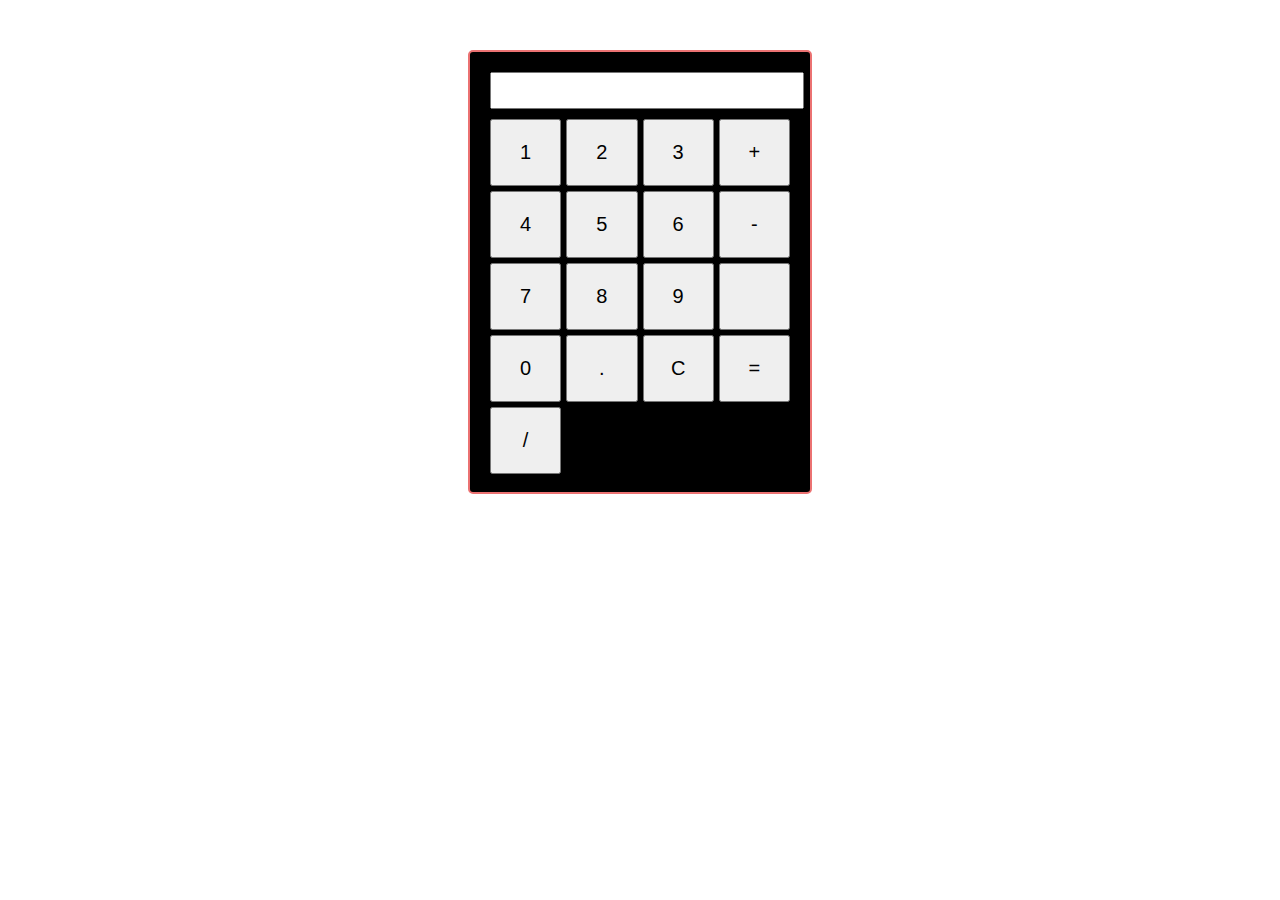
<file: javascript calculator/index.html>
<!DOCTYPE html>
<html lang="en">
<head>
    <meta charset="UTF-8">
    <meta name="viewport" content="width=device-width, initial-scale=1.0">
    <title>Calculator</title>
    <link rel="stylesheet" href="style.css">
</head>
<body>
    <div class="calculator">
        <input type="text" id="display" readonly>
        <div class="keys">
            <button onclick="appendToDisplay('1')">1</button>
            <button onclick="appendToDisplay('2')">2</button>
            <button onclick="appendToDisplay('3')">3</button>
            <button onclick="appendToDisplay('+')">+</button>
            <button onclick="appendToDisplay('4')">4</button>
            <button onclick="appendToDisplay('5')">5</button>
            <button onclick="appendToDisplay('6')">6</button>
            <button onclick="appendToDisplay('-')">-</button>
            <button onclick="appendToDisplay('7')">7</button>
            <button onclick="appendToDisplay('8')">8</button>
            <button onclick="appendToDisplay('9')">9</button>
            <button onclick="appendToDisplay('')"></button>
            <button onclick="appendToDisplay('0')">0</button>
            <button onclick="appendToDisplay('.')">.</button>
            <button onclick="clearDisplay()">C</button>
            <button onclick="calculate()">=</button>
            <button onclick="appendToDisplay('/')">/</button>
        </div>
    </div>
    <script src="app.js"></script>
</body>
</html>
</file>
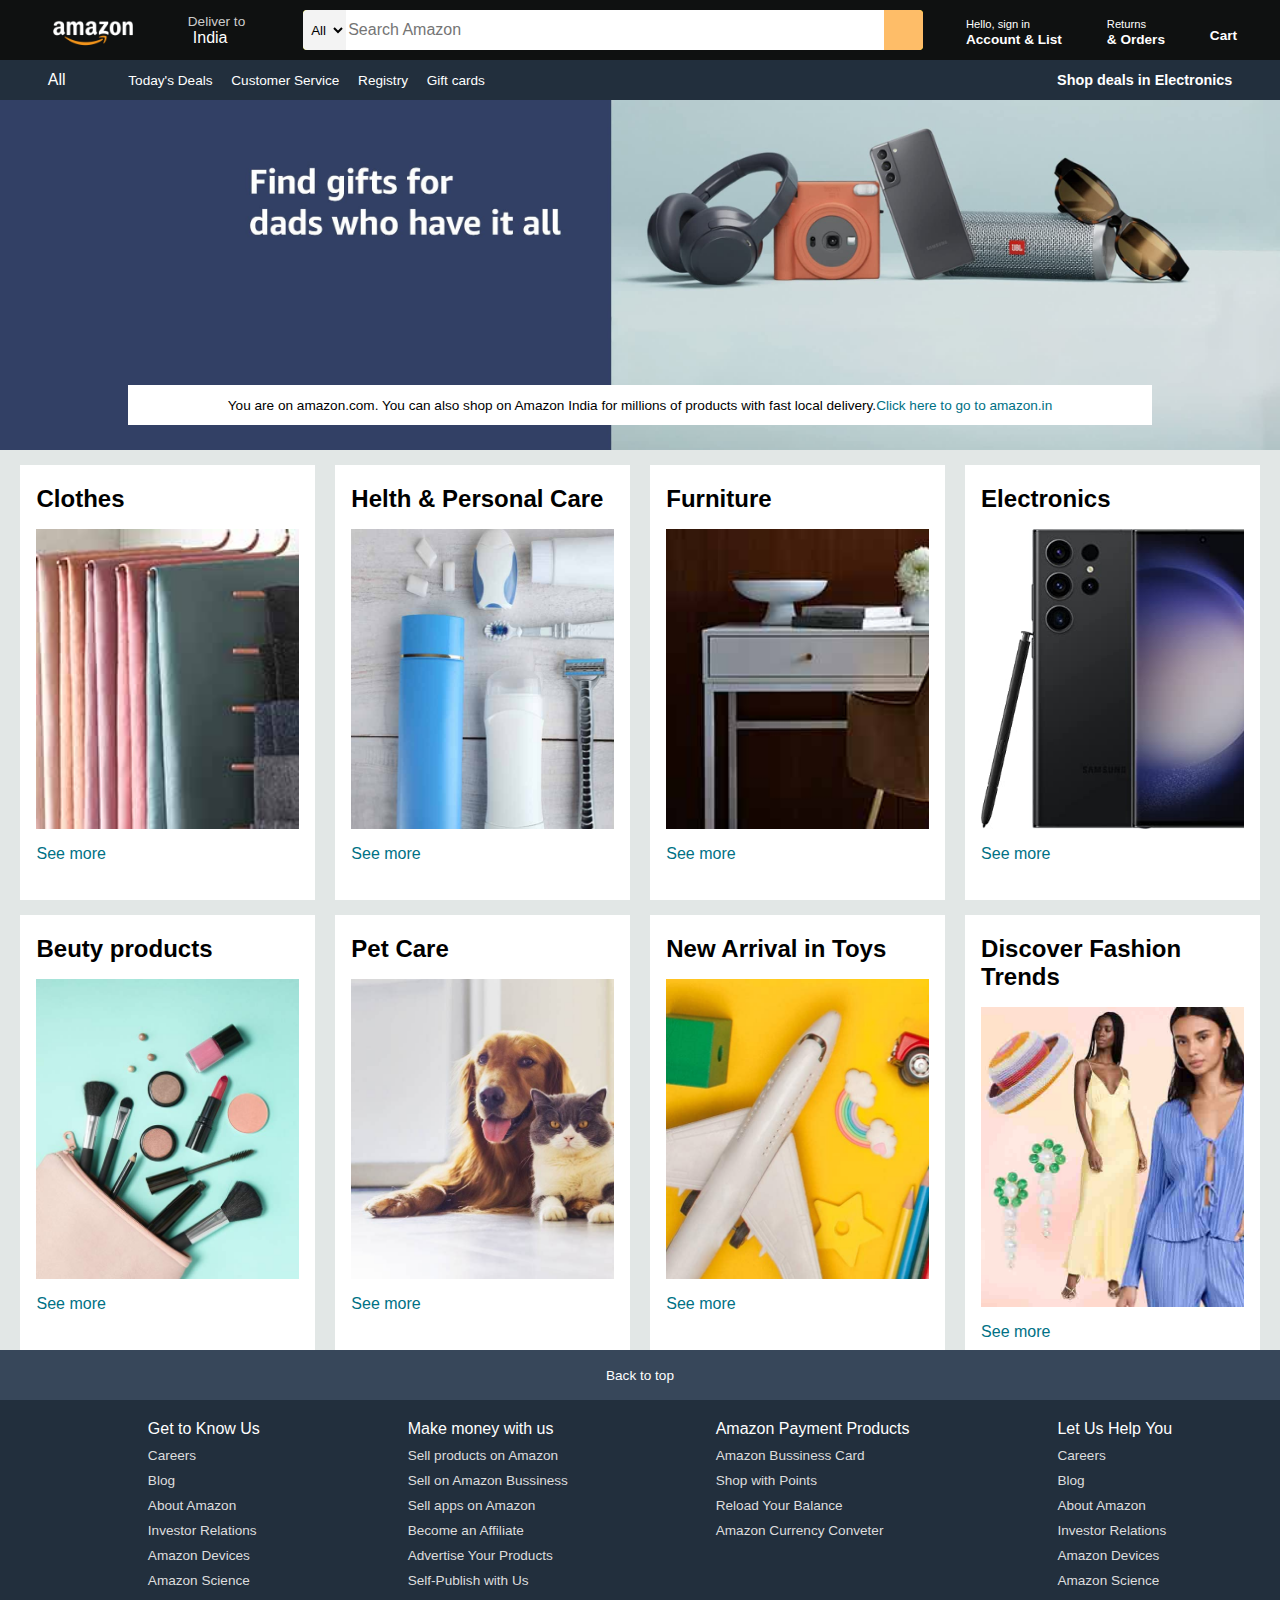
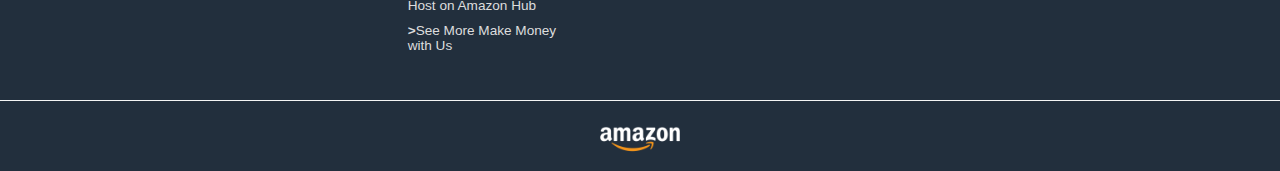
<file: Task  2 (landing page)/index.html>
<!DOCTYPE html>
<html lang="en">

<head>
    <meta charset="UTF-8">
    <meta name="viewport" content="width=device-width, initial-scale=1.0">
    <title>Amazon</title>
    <link rel="stylesheet" href="https://cdnjs.cloudflare.com/ajax/libs/font-awesome/6.5.1/css/all.min.css"
        integrity="sha512-DTOQO9RWCH3ppGqcWaEA1BIZOC6xxalwEsw9c2QQeAIftl+Vegovlnee1c9QX4TctnWMn13TZye+giMm8e2LwA=="
        crossorigin="anonymous" referrerpolicy="no-referrer" />
    <link rel="stylesheet" href="style.css">
</head>

<body>
    <header>
        <!-- navbar -->
        <div class="navbar">
            <div class="nav-logo border">
                <div class="logo"></div>
            </div>
            <div class="nav-address border">
                <p class="add-1">Deliver to</p>
                <div class="add-icon">
                    <i class="fa-sharp fa-solid fa-location-dot"></i>
                    <p class="add-2">India</p>
                </div>
            </div>

            <div class="nav-search">
                <select class="search-select">
                    <option>All</option>
                </select>
                <input placeholder="Search Amazon" class="search-input">
                <div class="search-icon">
                    <i class="fa-solid fa-magnifying-glass"></i>
                </div>
            </div>

            <div class="nav-signin border">
                <p><span>Hello, sign in</span></p>
                <p class="nav-2">Account & List</p>
            </div>

            <div class="nav-return border">
                <p><span>Returns</span></p>
                <p class="nav-2">& Orders</p>
            </div>

            <div class="nav-cart border">
                <i class="fa-solid fa-cart-shopping"></i>
                Cart
            </div>
        </div>
        <div class="panel">
            <div class="panel-all">
                <i class="fa-solid fa-bars"></i>
                All
            </div>
            <div class="panel-opi">
                <p>Today's Deals</p>
                <p>Customer Service</p>
                <p>Registry</p>
                <p>Gift cards</p>
            </div>
            <div class="panel-deals">
                Shop deals in Electronics
            </div>
        </div>
    </header>

    <div class="hero-section">
        <div class="hero-msg">
            <p>You are on amazon.com. You can also shop on Amazon India for millions of products with fast local
                delivery.<a>Click here to go to amazon.in</a></p>
        </div>
    </div>
<!-- this is my shop-section -->
    <div class="shop-section">
        <div class="box">
            <div class="box-content">
                <h2>Clothes</h2>
                <div class="box-image" style="background-image: url('accets/box1_image.jpg');"></div>
                <p>See more</p>
            </div>
        </div>

        <div class="box">
            <div class="box-content">
                <h2>Helth & Personal Care</h2>
                <div class="box-image" style="background-image: url('accets/box2_image.jpg');"></div>
                <p>See more</p>
            </div>
        </div>
        <div class="box">
            <div class="box-content">
                <h2>Furniture</h2>
                <div class="box-image" style="background-image: url('accets/box3_image.jpg');"></div>
                <p>See more</p>
            </div>
        </div>
        <div class="box">
            <div class="box-content">
                <h2>Electronics</h2>
                <div class="box-image" style="background-image: url('accets/box4_image.jpg');"></div>
                <p>See more</p>
            </div>
        </div>
        <div class="box">
            <div class="box-content">
                <h2>Beuty products</h2>
                <div class="box-image" style="background-image: url('accets/box5_image.jpg');"></div>
                <p>See more</p>
            </div>
        </div>

        <div class="box">
            <div class="box-content">
                <h2>Pet Care</h2>
                <div class="box-image" style="background-image: url('accets/box6_image.jpg');"></div>
                <p>See more</p>
            </div>
        </div>
        <div class=" box">
            <div class="box-content">
                <h2>New Arrival in Toys</h2>
                <div class="box-image" style="background-image: url('accets/box7_image.jpg');"></div>
                <p>See more</p>
            </div>
        </div>
        <div class="box">
            <div class="box-content">
                <h2>Discover Fashion Trends</h2>
                <div class="box-image" style="background-image: url('accets/box8_image.jpg');"></div>
                <p>See more</p>
            </div>
        </div>
    </div>

    <footer>
        <div class="foot-panel1">
            Back to top
        </div>
        <div class="foot-panel2">
            <ul>
                <p>Get to Know Us</p>
                <a>Careers</a>
                <a>Blog</a>
                <a>About Amazon</a>
                <a>Investor Relations</a>
                <a>Amazon Devices</a>
                <a>Amazon Science</a>
            </ul>
            <ul>
                <p>Make money with us</p>
                <a>Sell products on Amazon</a>
                <a>Sell on Amazon Bussiness</a>
                <a>Sell apps on Amazon</a>
                <a>Become an Affiliate</a>
                <a>Advertise Your Products</a>
                <a>Self-Publish with Us</a>
                <a>Host on Amazon Hub</a>
                <a><b>></b>See More Make Money<br>with Us</a>
            </ul> 
            <ul>
                <p>Amazon Payment Products</p>
                <a>Amazon Bussiness Card</a>
                <a>Shop with Points</a>
                <a>Reload Your Balance</a>
                <a>Amazon Currency Conveter</a>
            </ul>
            <ul>
                <p>Let Us Help You</p>
                <a>Careers</a>
                <a>Blog</a>
                <a>About Amazon</a>
                <a>Investor Relations</a>
                <a>Amazon Devices</a>
                <a>Amazon Science</a>
            </ul>
        </div>
<!-- this is my footer -->
        <footer>
        <div class="foot-panel3">
            <div class="logo"></div>
        </div>
    </footer>
</body>

</html>
</file>
<file: javascript calculator/style.css>
.calculator {
    width: 300px;
    height:400px;
    margin: 50px auto;
    border: 2px solid rgb(235, 114, 114);
    padding:20px;
    border-radius: 5px;
    background-color: black;
}

#display {
    width: 100%;
    margin-bottom: 10px;
    padding: 5px;
    font-size: 20px;
}

.keys {
    display: grid;
    grid-template-columns: repeat(4, 1fr);
    grid-gap: 5px;
}

button {
    padding: 20px;
    font-size: 20px;
}
</file>
<file: Task  2 (landing page)/style.css>
*{
    margin: 0;
    font-family: Arial;
    border: border-box;
}
/* this is my navbar */
.navbar {
    height:60px ;
    background-color: #0f1111;
    color: white;
    display: flex;
    align-items: center;
    justify-content:space-evenly;
}
.nav-logo {
    height: 50px;
    width:100px;
}
.logo {
    background-image: url("accets/amazon_logo.png");
    background-size:cover;
    height: 50px;
    width: 100px;
}

.border{
    border: 2px solid transparent;
}

.border:hover{
    border: 1.5px solid white;
}

/** box_2 **/
.add-1{
    color: #cccccc;
    font-size: 0.85rem;
    margin-right: 15px;
}

.add-2{
    font-size: 1 rem;
    margin-left: 5px;
}

.add-icon{
    display: flex;
    align-items: center;
}


.nav-search{
    display: flex;
    justify-content: space-evenly;
    background-color: yellow;
    width: 620px;
    height: 40px;
    border-radius: 4px;
}

.search-select{
    background-color: #f3f3f3;
    width: 50px;
    text-align: center;
    border-top-left-radius:4px;
    border-bottom-left-radius:4px;
    border:none;
}

.search-input{
    width: 100%;
    font-size: 1rem;
    border: none;
}

.search-icon{
    width: 45px;
    display: flex;
    justify-content: center;
    align-items: center;
    font-size: 1.2rem;
    background-color: #febd68;
    border-top-right-radius:4px;
    border-bottom-right-radius:4px;
    color:#0f1111;
}

.nav-search:hover{
border:2px solid orange;
}

/** box_4 **/
span{
font-size:0.7rem;
}

.nav-2{
    font-size: 0.85rem;
    font-weight:700;
}

/** box_6 **/
.nav-cart i{
 font-size: 30px;
}

.nav-cart{
    font-size: 0.85rem;
    font-weight: 700;
}

/** panel **/

.panel{
    height: 40px;
    background-color:#222f3d;
    display: flex;
    color: white;
    align-items: center;
    justify-content: space-evenly;
}
.panel-opi p{
    display: inline;
    margin-left: 15px;
}

.panel-opi{
    width: 70%;
    font-size: 0.85rem;
}

.panel-deals{
    font-size: 0.9rem;
    font-weight: 700;
}

/** Hero-section **/

.hero-section{
    background-image:url(accets/hero_image.jpg) ;
    height: 350px;
    background-size: cover;
    display: flex;
    justify-content:center;
    align-items: flex-end;
}

.hero-msg{
    background-color: white;
    color: black;
    height: 40px;
    display: flex;
    align-items: center;
    justify-content: center;
    font-size: 0.85rem;
  width: 80%;
  margin-bottom: 25px;
}

.hero-msg a{
    color:#007185;
}

/** shop section **/

.shop-section{
    display: flex;
    flex-wrap: wrap;
    justify-content: space-evenly;
    background-color:#e2e7e6;
}

.box{
    /* border: 2px solid black ; */
    height: 400px;
    width: 23%;
    background-color: white;
    padding: 20px 0px 15px;
    margin-top: 15px;
}

.box-image{
    height: 300px;
    background-size: cover;
    margin-top: 1rem;
    margin-bottom: 1rem;
}

.box-content{
    margin-left: 1rem;
    margin-right: 1rem;
}

.box-content p{
    color: #007185;
}

/** footer **/

.footer{
margin-top: 15px;
}

.foot-panel1{
    background-color:#37475a;
    color: white;
    height:50px;
    display:flex;
    justify-content:center;
    align-items: center;
    font-size: 0.85rem;
}

.foot-panel2{
    background-color: #222f3d;
    color: white;
    height: 300px;
    display:flex;
    justify-content: space-evenly;
}

ul {
    margin-top:20px;
}

 ul a{
    display:block;
    font-size:0.85rem;
     margin-top: 10px;
     color: #dddddd;
}

.foot-panel3{
    background-color: #222f3d;
    color: white;
    border-top: 0.5px solid whitesmoke;
    height:70px;
    display: flex;
    justify-content: center;
    align-items: center;
}

.logo{
    background-image: url("accets/amazon_logo.png");
    background-size:cover;
    height: 50px;
    width:100px;
}
</file>
